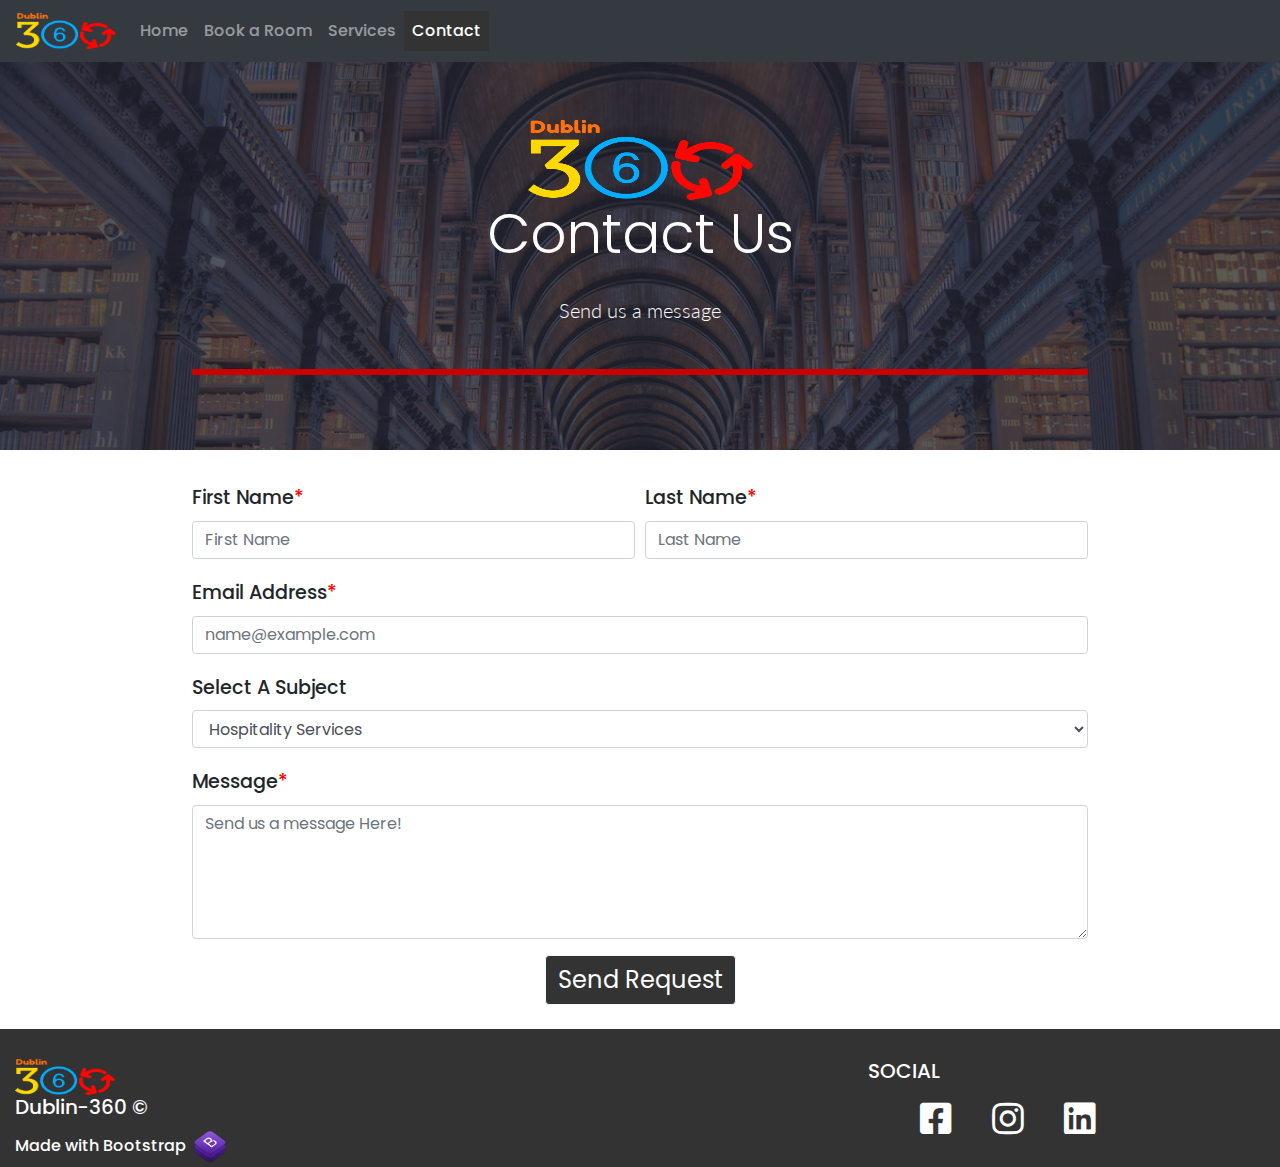
<file: contact.html>
<!DOCTYPE html>
<html lang="en">

<head>
  <meta charset="utf-8" />
  <meta name="viewport" content="width=device-width, initial-scale=1" />
  <meta name="description" content="See Dublin City in 360 Format Contact |
  Hospitality Consultancy Services & Accommodation">
  <meta name="keywords" content="Dublin City,Hospitality consultancy services, Dublin Things to do, Dublin Accommodation, Dublin apartments, Dublin cheap apartments, Dublin stay, Dublin 360, Dublin, Dublin booking, Dublin sights, Dublin virtual tours">
  <meta name="title" content="Dublin-360 - Contact">
  <title>Dublin-360 - Contact</title>
  <!--Icon-->
  <link rel="icon" type="image/png" sizes="32x32" href="assets/media/images/favicon/favicon-32x32.png" />
  <!---Bootstrap CDN-->
  <link rel="stylesheet" href="https://stackpath.bootstrapcdn.com/bootstrap/4.4.1/css/bootstrap.min.css"
    integrity="sha384-Vkoo8x4CGsO3+Hhxv8T/Q5PaXtkKtu6ug5TOeNV6gBiFeWPGFN9MuhOf23Q9Ifjh" crossorigin="anonymous" />
  <!---Fontawesome CSS CDN-->
  <link rel="stylesheet" type="text/css"
    href="https://cdnjs.cloudflare.com/ajax/libs/font-awesome/5.13.0/css/all.min.css">
  <link rel="stylesheet" type="text/css" href="assets/css/myStyle.css" />
</head>

<body>
  <main class="main-container">
    <nav class="navbar fixed-top navbar-expand-lg navbar-dark bg-dark">
      <a class="navbar-brand" href="./index.html"><img src="assets/media/images/Logo.png" width="100" height="36" alt="Dublin-360-logo" /></a>
      <button class="navbar-toggler" type="button" data-toggle="collapse" data-target="#navbarToggler"
        aria-controls="navbarToggler" aria-expanded="false" aria-label="Toggle navigation">
        <span class="navbar-toggler-icon"></span>
      </button>

      <div class="collapse navbar-collapse" id="navbarToggler">
        <ul class="navbar-nav mr-auto mt-2 mt-lg-0">
          <li class="nav-item">
            <a class="nav-link" href="./index.html">Home</a>
          </li>
          <li class="nav-item">
            <a class="nav-link" href="./book.html">Book a Room</a>
          </li>
          <li class="nav-item">
            <a class="nav-link" href="./services.html">Services</a>
          </li>
          <li class="nav-item">
            <a class="nav-link active" href="./contact.html">Contact<span class="sr-only">(current)</span></a>
          </li>
        </ul>
      </div>
    </nav>
    <!---Main Hero Jumbotron-->
    <div class="jumbotron-fluid">
      <div class="jumbotron-overlay">
        <!--Logo-->
        <div class="title-logo">
          <img src="assets/media/images/Logo.png" alt="D360 Logo"  class="image" />
        </div>
        <h1 class="display-4">Contact Us</h1>
        <p class="lead">
          Send us a message
        </p>
        <hr class="my-4" />
      </div>
    </div>
    <!--end of Jumbotron-->
    <!--Contact Form------>
    <form action="sendEmail.php" method="POST">
      <div class="form-row">
        <div class="col">
          <!--First Name-->
          <div class="form-group required">
            <label for="firstName" class="control-label">First Name</label>
            <input type="text" class="form-control" name="firstName" id="firstName" placeholder="First Name" required>
          </div>
        </div>
        <div class="col">
          <!--Last Name-->
          <div class="form-group required">
            <label for="lastName" class="control-label">Last Name</label>
            <input type="text" class="form-control" name="lastName" id="lastName" placeholder="Last Name" required>
          </div>
        </div>
      </div>
      <!--E-mail-->
      <div class="form-group required">
        <label class="control-label" for="email">Email address</label>
        <input type="email" class="form-control" name="email" id="email" placeholder="name@example.com" required>
      </div>
      <!--Subject Choice-->
      <div class="form-group">
        <label for="formSelect">Select a Subject</label>
        <select class="form-control" name="formSelect" id="formSelect">
          <option id="option1">Hospitality Services</option>
          <option id="option2">Suggest a 360&deg; Attraction</option>
          <option id="option3">Ask a Question About Dublin</option>
          <option id="option4">Book a room</option>
        </select>
      </div>
      <!--Message-->
      <div class="form-group required">
        <label class="control-label" for="messageBody">Message</label>
        <textarea class="form-control" name="messageBody" id="messageBody" rows="5" placeholder="Send us a message Here!"
          required></textarea>
      </div>
      <!--Submit-->
      <div class="text-center">
        <button type="submit" class="btn btn-info" id="submitButton">Send Request</button>
      </div>
    </form>
    <!---end of form-->

  <!--- Footer-->
  <footer class="main-footer container-fluid">
    <div class="row">
      <!--Logo Copy-->
      <div class="col-sm-4 footer-icon">
        <img src="assets/media/images/Logo.png" width="100" height="36" alt="Dublin-360-Logo" />
        <h5>Dublin-360 &copy;</h5>
        Made with Bootstrap
        <a href="hhttps://getbootstrap.com/" target="_blank" id="bootstrap-image"><img
            src="assets/media/images/Bootstrap/kindpng_278320.png" alt="Bootstrap Image" /></a>
      </div>
      <!---Divider-->
      <div class="col-sm-4 footer-section-column">
      </div>
      <!--Social ICONS-->
      <div class="col-sm-4 social-menu">
        <div class="row">
          <div class="col-12">
            <h5 class="social-heading uppercase">
              Social
            </h5>
          </div>
        </div>
        <ul class="social-list">
          <li class="list-inline-item">
            <a href="https://www.facebook.com/Dublin360/" target="_blank"><i class="fab fa-facebook-square"
                aria-hidden="true"></i><span class="sr-only">Facebook</span></a>
          </li>
          <li class="list-inline-item">
            <a href="https://www.instagram.com/dublin360/" target="_blank"><i class="fab fa-instagram"
                aria-hidden="true"></i><span class="sr-only">Instagram</span></a>
          </li>
          <li class="list-inline-item">
            <a href="https://www.linkedin.com/in/dermotmurphyirl/" target="_blank"><i class="fab fa-linkedin"
                aria-hidden="true"></i><span class="sr-only">LinkedIn</span></a>
          </li>
        </ul>
      </div>
      </div>
  </footer>
</main>
  <!--End of Footer-->

  <!--- Bootstrap JQuery Popper JS-->
  <script src="https://code.jquery.com/jquery-3.4.1.slim.min.js"
    integrity="sha384-J6qa4849blE2+poT4WnyKhv5vZF5SrPo0iEjwBvKU7imGFAV0wwj1yYfoRSJoZ+n"
    crossorigin="anonymous"></script>
  <script src="https://cdn.jsdelivr.net/npm/popper.js@1.16.0/dist/umd/popper.min.js"
    integrity="sha384-Q6E9RHvbIyZFJoft+2mJbHaEWldlvI9IOYy5n3zV9zzTtmI3UksdQRVvoxMfooAo"
    crossorigin="anonymous"></script>
  <script src="https://stackpath.bootstrapcdn.com/bootstrap/4.4.1/js/bootstrap.min.js"
    integrity="sha384-wfSDF2E50Y2D1uUdj0O3uMBJnjuUD4Ih7YwaYd1iqfktj0Uod8GCExl3Og8ifwB6"
    crossorigin="anonymous"></script>
</body>

</html>
</file>
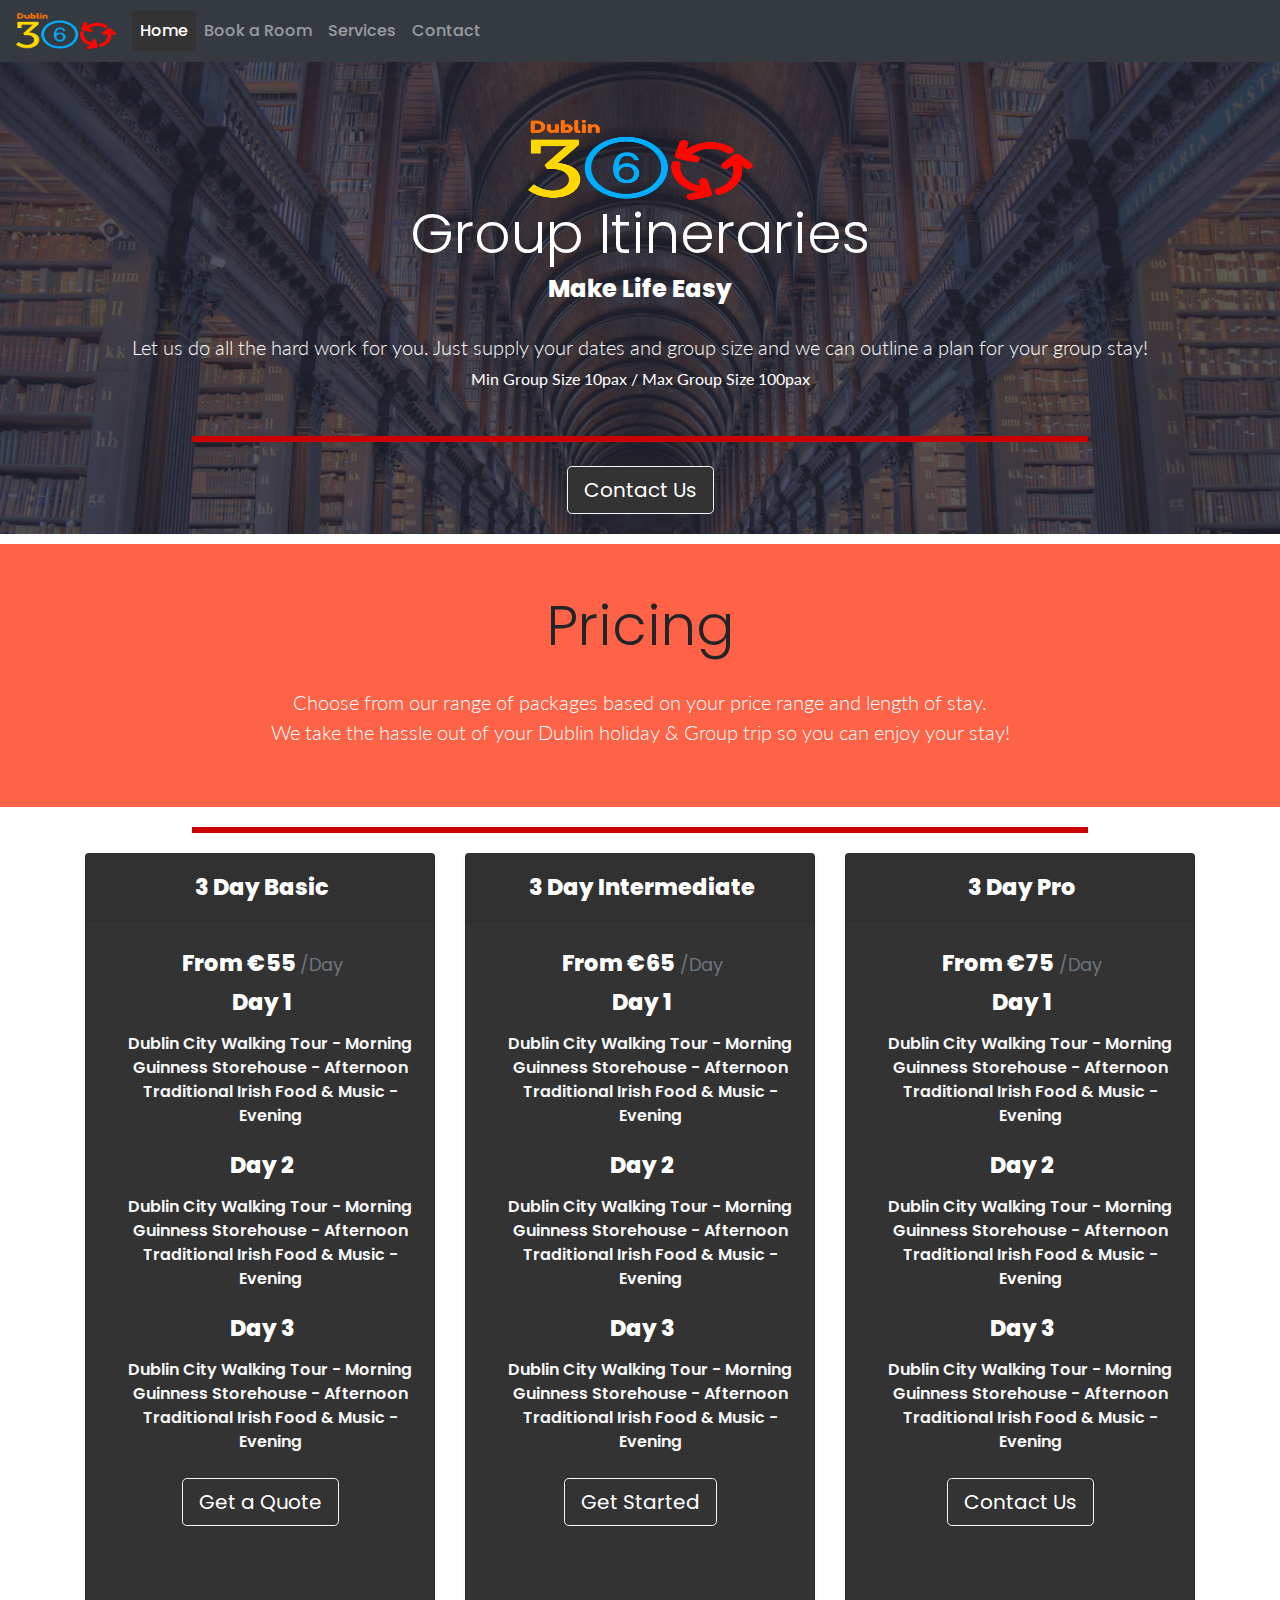
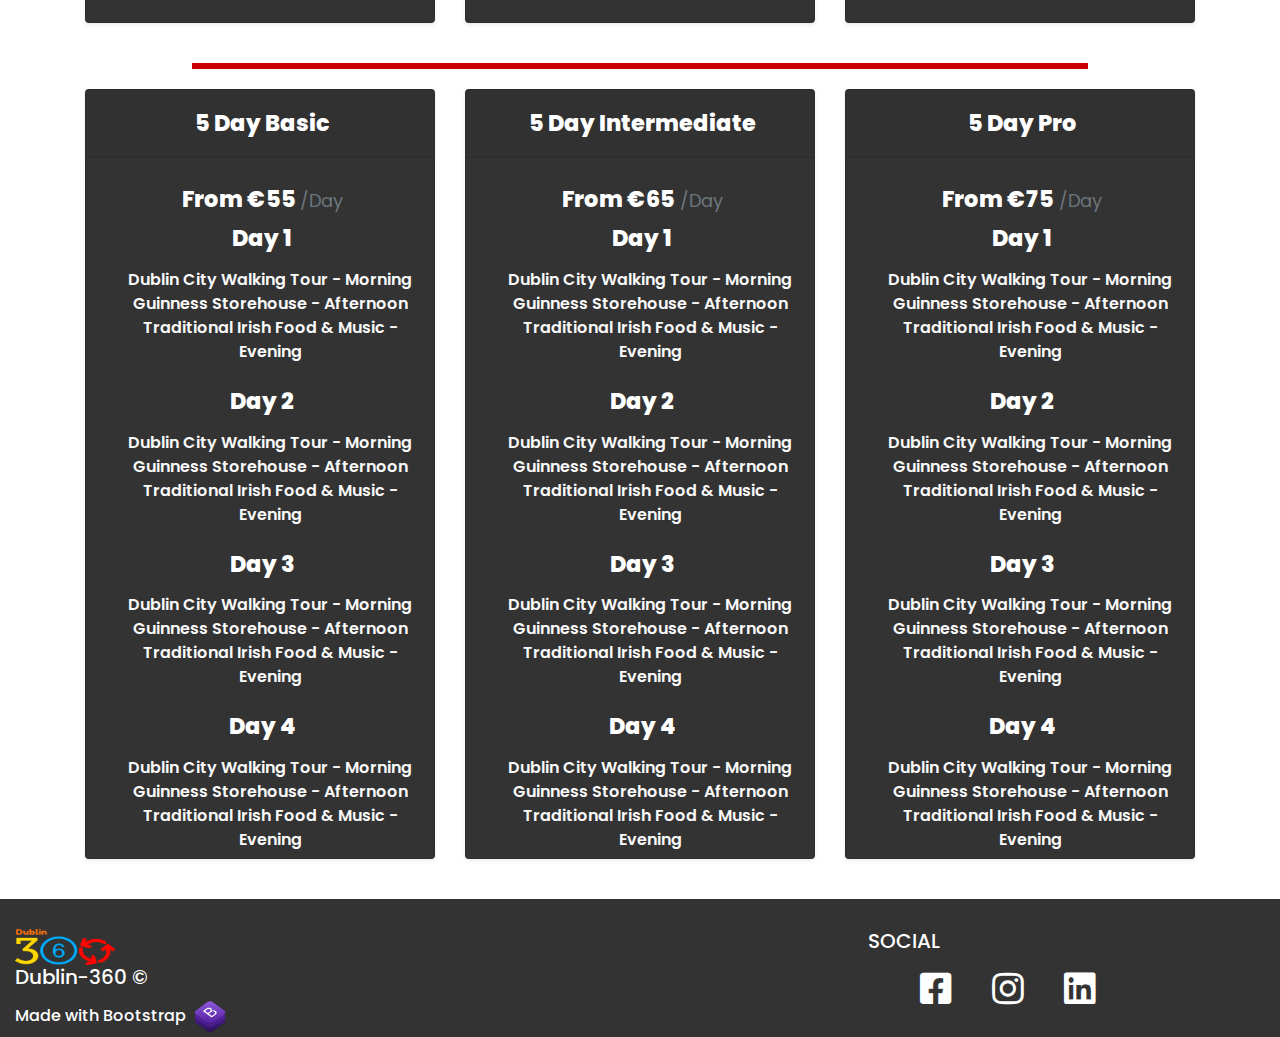
<file: groups.html>
<!DOCTYPE html>
<html lang="en">

<head>
  <meta charset="utf-8" />
  <meta name="viewport" content="width=device-width, initial-scale=1" />
  <!---Social Media Meta Tags-->
  <!-- Primary Meta Tags -->
  <title>Dublin-360 - Groups</title>
  <meta name="title" content="Dublin-360 - Groups">
  <meta name="description" content="See Dublin City in 360 Format |
Hospitality Consultancy Services & Accommodation for individuals and groups">

  <!-- Open Graph / Facebook -->
  <meta property="og:type" content="website">
  <meta property="og:url" content="https://dublin-360.com/groups.html">
  <meta property="og:title" content="Dublin-360">
  <meta property="og:description" content="See Dublin City in 360 Format |
Hospitality Consultancy Services & Accommodation for individuals and groups">
  <meta property="og:image" content="assets/media/images/TCD.jpg">

  <!-- Twitter -->
  <meta property="twitter:card" content="summary_large_image">
  <meta property="twitter:url" content="https://dublin-360.com/groups.html">
  <meta property="twitter:title" content="Dublin-360 | Groups">
  <meta property="twitter:description" content="See Dublin City in 360 Format |
Hospitality Consultancy Services & Accommodation">
  <meta property="twitter:image" content="assets/media/images/Logo.png">
  <!--Icon-->
  <link rel="icon" type="image/png" sizes="32x32" href="assets/media/images/favicon/favicon-32x32.png" />
  <!---Bootstrap CDN-->
  <link rel="stylesheet" href="https://stackpath.bootstrapcdn.com/bootstrap/4.4.1/css/bootstrap.min.css"
    integrity="sha384-Vkoo8x4CGsO3+Hhxv8T/Q5PaXtkKtu6ug5TOeNV6gBiFeWPGFN9MuhOf23Q9Ifjh" crossorigin="anonymous" />
  <!---Fontawesome CSS CDN-->
  <link rel="stylesheet" type="text/css"
    href="https://cdnjs.cloudflare.com/ajax/libs/font-awesome/5.13.0/css/all.min.css">
  <link rel="stylesheet" type="text/css" href="assets/css/myStyle.css" />
</head>

<body>
  <main class="main-container">
    <!---Navbar-->
    <nav class="navbar fixed-top navbar-expand-lg navbar-dark bg-dark">
      <a class="navbar-brand" href="./index.html"><img src="assets/media/images/Logo.png" width="100" height="36"
          alt="Dublin-360-logo" /></a>
      <button class="navbar-toggler" type="button" data-toggle="collapse" data-target="#navbarToggler"
        aria-controls="navbarToggler" aria-expanded="false" aria-label="Toggle navigation">
        <span class="navbar-toggler-icon"></span>
      </button>

      <div class="collapse navbar-collapse" id="navbarToggler">
        <ul class="navbar-nav mr-auto mt-2 mt-lg-0">
          <li class="nav-item active">
            <a class="nav-link" href="./index.html">Home <span class="sr-only">(current)</span></a>
          </li>
          <li class="nav-item">
            <a class="nav-link" href="./book.html">Book a Room</a>
          </li>
          <li class="nav-item">
            <a class="nav-link" href="./services.html">Services</a>
          </li>
          <li class="nav-item">
            <a class="nav-link" href="./contact.html">Contact</a>
          </li>
        </ul>
      </div>
    </nav>
    <!--End of Navbar-->
    <!---Main Hero Jumbotron-->
    <div class="jumbotron-fluid">
      <div class="jumbotron-overlay">
        <!--LOGO-->
        <div class="title-logo">
          <img src="assets/media/images/Logo.png" alt="D360 Logo" class="image" />
        </div>
        <h1 class="display-4">Group Itineraries</h1>
        <h2>Make Life Easy</h2>
        <p class="lead">
        Let us do all the hard work for you. Just supply your dates and group size and we can outline a plan for your group stay! <br>
        <small>Min Group Size 10pax / Max Group Size 100pax</small></p>
        <hr class="my-4" />
        <a href="./contact.html" class="btn btn-info btn-lg" role="button">Contact Us</a>
      </div>
    </div>
    <!--end of Jumbotron-->
    
    <!--Pricing container-->
    <div class="pricing-header px-3 py-3 pt-md-5 pb-md-4 mx-auto text-center">
        <h1 class="display-4">Pricing</h1>
        <p class="lead">Choose from our range of packages based on your price range and length of stay. <br>
        We take the hassle out of your Dublin holiday & Group trip so you can enjoy your stay!</p>
      </div>
      <hr>
    <!-- Itinerary Cards 3 Day container-->
    <div class="container">
        <div class="card-deck mb-3 text-center">
          <div class="card mb-4 shadow-sm card-groups">
            <div class="card-header">
              <h3 class="my-2 card-title">3 Day Basic</h3>
            </div>
            <div class="card-body">
              <h1 class="card-title">From €55 <small class="text-muted"> /Day</small></h1>
              <h2 class="card-title">Day 1</h2>
              <ul class="list-unstyled card-subtitle mt-3 mb-4">
                <li>Dublin City Walking Tour - Morning</li>
                <li>Guinness Storehouse - Afternoon</li>
                <li>Traditional Irish Food & Music - Evening</li>
              </ul>
              <h2 class="card-title">Day 2</h2>
              <ul class="list-unstyled card-subtitle mt-3 mb-4">
                <li>Dublin City Walking Tour - Morning</li>
                <li>Guinness Storehouse - Afternoon</li>
                <li>Traditional Irish Food & Music - Evening</li>
              </ul>
              <h2 class="card-title">Day 3</h2>
              <ul class="list-unstyled card-subtitle mt-3 mb-4">
                <li>Dublin City Walking Tour - Morning</li>
                <li>Guinness Storehouse - Afternoon</li>
                <li>Traditional Irish Food & Music - Evening</li>
              </ul>
              <a href="./contact.html" class="btn btn-info btn-lg" role="button">Get a Quote</a>
            </div>
          </div>
          <div class="card mb-4 shadow-sm card-groups">
            <div class="card-header">
              <h4 class="my-2 card-title">3 Day Intermediate</h4>
            </div>
            <div class="card-body">
              <h1 class="card-title pricing-card-title">From €65<small class="text-muted"> /Day</small></h1>
              <h2 class="card-title">Day 1</h2>
              <ul class="list-unstyled card-subtitle mt-3 mb-4">
                <li>Dublin City Walking Tour - Morning</li>
                <li>Guinness Storehouse - Afternoon</li>
                <li>Traditional Irish Food & Music - Evening</li>
              </ul>
              <h2 class="card-title">Day 2</h2>
              <ul class="list-unstyled card-subtitle mt-3 mb-4">
                <li>Dublin City Walking Tour - Morning</li>
                <li>Guinness Storehouse - Afternoon</li>
                <li>Traditional Irish Food & Music - Evening</li>
              </ul>
              <h2 class="card-title">Day 3</h2>
              <ul class="list-unstyled card-subtitle mt-3 mb-4">
                <li>Dublin City Walking Tour - Morning</li>
                <li>Guinness Storehouse - Afternoon</li>
                <li>Traditional Irish Food & Music - Evening</li>
              </ul>
              <a href="./contact.html" class="btn btn-info btn-lg" role="button">Get Started</a>
            </div>
          </div>
          <div class="card mb-4 shadow-sm card-groups">
            <div class="card-header">
              <h4 class="my-2 card-title">3 Day Pro</h4>
            </div>
            <div class="card-body">
              <h1 class="card-title pricing-card-title">From €75<small class="text-muted"> /Day</small></h1>
              <h2 class="card-title">Day 1</h2>
              <ul class="list-unstyled card-subtitle mt-3 mb-4">
                <li>Dublin City Walking Tour - Morning</li>
                <li>Guinness Storehouse - Afternoon</li>
                <li>Traditional Irish Food & Music - Evening</li>
              </ul>
              <h2 class="card-title">Day 2</h2>
              <ul class="list-unstyled card-subtitle mt-3 mb-4">
                <li>Dublin City Walking Tour - Morning</li>
                <li>Guinness Storehouse - Afternoon</li>
                <li>Traditional Irish Food & Music - Evening</li>
              </ul>
              <h2 class="card-title">Day 3</h2>
              <ul class="list-unstyled card-subtitle mt-3 mb-4">
                <li>Dublin City Walking Tour - Morning</li>
                <li>Guinness Storehouse - Afternoon</li>
                <li>Traditional Irish Food & Music - Evening</li>
              </ul>
              <a href="./contact.html" class="btn btn-info btn-lg" role="button">Contact Us</a>
            </div>
          </div>
        </div>
      </div>
      <hr>
          <!-- Itinerary Cards 5 Day container-->
    <div class="container">
        <div class="card-deck mb-3 text-center">
          <div class="card mb-4 shadow-sm card-groups">
            <div class="card-header">
              <h3 class="my-2 card-title">5 Day Basic</h3>
            </div>
            <div class="card-body">
              <h1 class="card-title">From €55 <small class="text-muted"> /Day</small></h1>
              <h2 class="card-title">Day 1</h2>
              <ul class="list-unstyled card-subtitle mt-3 mb-4">
                <li>Dublin City Walking Tour - Morning</li>
                <li>Guinness Storehouse - Afternoon</li>
                <li>Traditional Irish Food & Music - Evening</li>
              </ul>
              <h2 class="card-title">Day 2</h2>
              <ul class="list-unstyled card-subtitle mt-3 mb-4">
                <li>Dublin City Walking Tour - Morning</li>
                <li>Guinness Storehouse - Afternoon</li>
                <li>Traditional Irish Food & Music - Evening</li>
              </ul>
              <h2 class="card-title">Day 3</h2>
              <ul class="list-unstyled card-subtitle mt-3 mb-4">
                <li>Dublin City Walking Tour - Morning</li>
                <li>Guinness Storehouse - Afternoon</li>
                <li>Traditional Irish Food & Music - Evening</li>
              </ul>
              <h2 class="card-title">Day 4</h2>
              <ul class="list-unstyled card-subtitle mt-3 mb-4">
                <li>Dublin City Walking Tour - Morning</li>
                <li>Guinness Storehouse - Afternoon</li>
                <li>Traditional Irish Food & Music - Evening</li>
              </ul>
              <h2 class="card-title">Day 5</h2>
              <ul class="list-unstyled card-subtitle mt-3 mb-4">
                <li>Dublin City Walking Tour - Morning</li>
                <li>Guinness Storehouse - Afternoon</li>
                <li>Traditional Irish Food & Music - Evening</li>
              </ul>
              <a href="./contact.html" class="btn btn-info btn-lg" role="button">Get a Quote</a>
            </div>
          </div>
          <div class="card mb-4 shadow-sm card-groups">
            <div class="card-header">
              <h4 class="my-2 card-title">5 Day Intermediate</h4>
            </div>
            <div class="card-body">
              <h1 class="card-title pricing-card-title">From €65<small class="text-muted"> /Day</small></h1>
              <h2 class="card-title">Day 1</h2>
              <ul class="list-unstyled card-subtitle mt-3 mb-4">
                <li>Dublin City Walking Tour - Morning</li>
                <li>Guinness Storehouse - Afternoon</li>
                <li>Traditional Irish Food & Music - Evening</li>
              </ul>
              <h2 class="card-title">Day 2</h2>
              <ul class="list-unstyled card-subtitle mt-3 mb-4">
                <li>Dublin City Walking Tour - Morning</li>
                <li>Guinness Storehouse - Afternoon</li>
                <li>Traditional Irish Food & Music - Evening</li>
              </ul>
              <h2 class="card-title">Day 3</h2>
              <ul class="list-unstyled card-subtitle mt-3 mb-4">
                <li>Dublin City Walking Tour - Morning</li>
                <li>Guinness Storehouse - Afternoon</li>
                <li>Traditional Irish Food & Music - Evening</li>
              </ul>
              <h2 class="card-title">Day 4</h2>
              <ul class="list-unstyled card-subtitle mt-3 mb-4">
                <li>Dublin City Walking Tour - Morning</li>
                <li>Guinness Storehouse - Afternoon</li>
                <li>Traditional Irish Food & Music - Evening</li>
              </ul>
              <h2 class="card-title">Day 5</h2>
              <ul class="list-unstyled card-subtitle mt-3 mb-4">
                <li>Dublin City Walking Tour - Morning</li>
                <li>Guinness Storehouse - Afternoon</li>
                <li>Traditional Irish Food & Music - Evening</li>
              </ul>
              <a href="./contact.html" class="btn btn-info btn-lg" role="button">Get Started</a>
            </div>
          </div>
          <div class="card mb-4 shadow-sm card-groups">
            <div class="card-header">
              <h4 class="my-2 card-title">5 Day Pro</h4>
            </div>
            <div class="card-body">
              <h1 class="card-title pricing-card-title">From €75<small class="text-muted"> /Day</small></h1>
              <h2 class="card-title">Day 1</h2>
              <ul class="list-unstyled card-subtitle mt-3 mb-4">
                <li>Dublin City Walking Tour - Morning</li>
                <li>Guinness Storehouse - Afternoon</li>
                <li>Traditional Irish Food & Music - Evening</li>
              </ul>
              <h2 class="card-title">Day 2</h2>
              <ul class="list-unstyled card-subtitle mt-3 mb-4">
                <li>Dublin City Walking Tour - Morning</li>
                <li>Guinness Storehouse - Afternoon</li>
                <li>Traditional Irish Food & Music - Evening</li>
              </ul>
              <h2 class="card-title">Day 3</h2>
              <ul class="list-unstyled card-subtitle mt-3 mb-4">
                <li>Dublin City Walking Tour - Morning</li>
                <li>Guinness Storehouse - Afternoon</li>
                <li>Traditional Irish Food & Music - Evening</li>
              </ul>
              <h2 class="card-title">Day 4</h2>
              <ul class="list-unstyled card-subtitle mt-3 mb-4">
                <li>Dublin City Walking Tour - Morning</li>
                <li>Guinness Storehouse - Afternoon</li>
                <li>Traditional Irish Food & Music - Evening</li>
              </ul>
              <h2 class="card-title">Day 5</h2>
              <ul class="list-unstyled card-subtitle mt-3 mb-4">
                <li>Dublin City Walking Tour - Morning</li>
                <li>Guinness Storehouse - Afternoon</li>
                <li>Traditional Irish Food & Music - Evening</li>
              </ul>
              <a href="./contact.html" class="btn btn-info btn-lg" role="button">Contact Us</a>
            </div>
          </div>
        </div>
      </div>


   
    <!--- Footer-->
    <footer class="main-footer container-fluid">
      <div class="row">
        <!-- Logo Copy-->
        <div class="col-sm-4 footer-icon">
          <img src="assets/media/images/Logo.png" width="100" height="36" alt="Dublin-360-logo" />
          <h5>Dublin-360 &copy;</h5>
          Made with Bootstrap
          <a href="hhttps://getbootstrap.com/" target="_blank" id="bootstrap-image"><img
              src="assets/media/images/Bootstrap/kindpng_278320.png" alt="Bootstrap Image" /></a>
        </div>
        <!--Divider - future content-->
        <div class="col-sm-4 bg-color-footer-services footer-section-column">
        </div>
        <!--Social Icons-->
        <div class="col-sm-4 social-menu">
          <div class="row">
            <div class="col-12">
              <h5 class="social-heading uppercase">
                Social
              </h5>
            </div>
          </div>
          <ul class="social-list">
            <li class="list-inline-item">
              <a href="https://www.facebook.com/Dublin360/" target="_blank"><i class="fab fa-facebook-square"
                  aria-hidden="true"></i><span class="sr-only">Facebook</span></a>
            </li>
            <li class="list-inline-item">
              <a href="https://www.instagram.com/dublin360/" target="_blank"><i class="fab fa-instagram"
                  aria-hidden="true"></i><span class="sr-only">Instagram</span></a>
            </li>
            <li class="list-inline-item">
              <a href="https://www.linkedin.com/in/dermotmurphyirl/" target="_blank"><i class="fab fa-linkedin"
                  aria-hidden="true"></i><span class="sr-only">LinkedIn</span></a>
            </li>
          </ul>
        </div>
      </div>
    </footer>
    <!--End of Footer-->
  </main>
  <!--- Bootstrap JQuery Popper JS-->
  <script src="https://code.jquery.com/jquery-3.4.1.slim.min.js"
    integrity="sha384-J6qa4849blE2+poT4WnyKhv5vZF5SrPo0iEjwBvKU7imGFAV0wwj1yYfoRSJoZ+n"
    crossorigin="anonymous"></script>
  <script src="https://cdn.jsdelivr.net/npm/popper.js@1.16.0/dist/umd/popper.min.js"
    integrity="sha384-Q6E9RHvbIyZFJoft+2mJbHaEWldlvI9IOYy5n3zV9zzTtmI3UksdQRVvoxMfooAo"
    crossorigin="anonymous"></script>
  <script src="https://stackpath.bootstrapcdn.com/bootstrap/4.4.1/js/bootstrap.min.js"
    integrity="sha384-wfSDF2E50Y2D1uUdj0O3uMBJnjuUD4Ih7YwaYd1iqfktj0Uod8GCExl3Og8ifwB6"
    crossorigin="anonymous"></script>
</body>

</html>
</file>
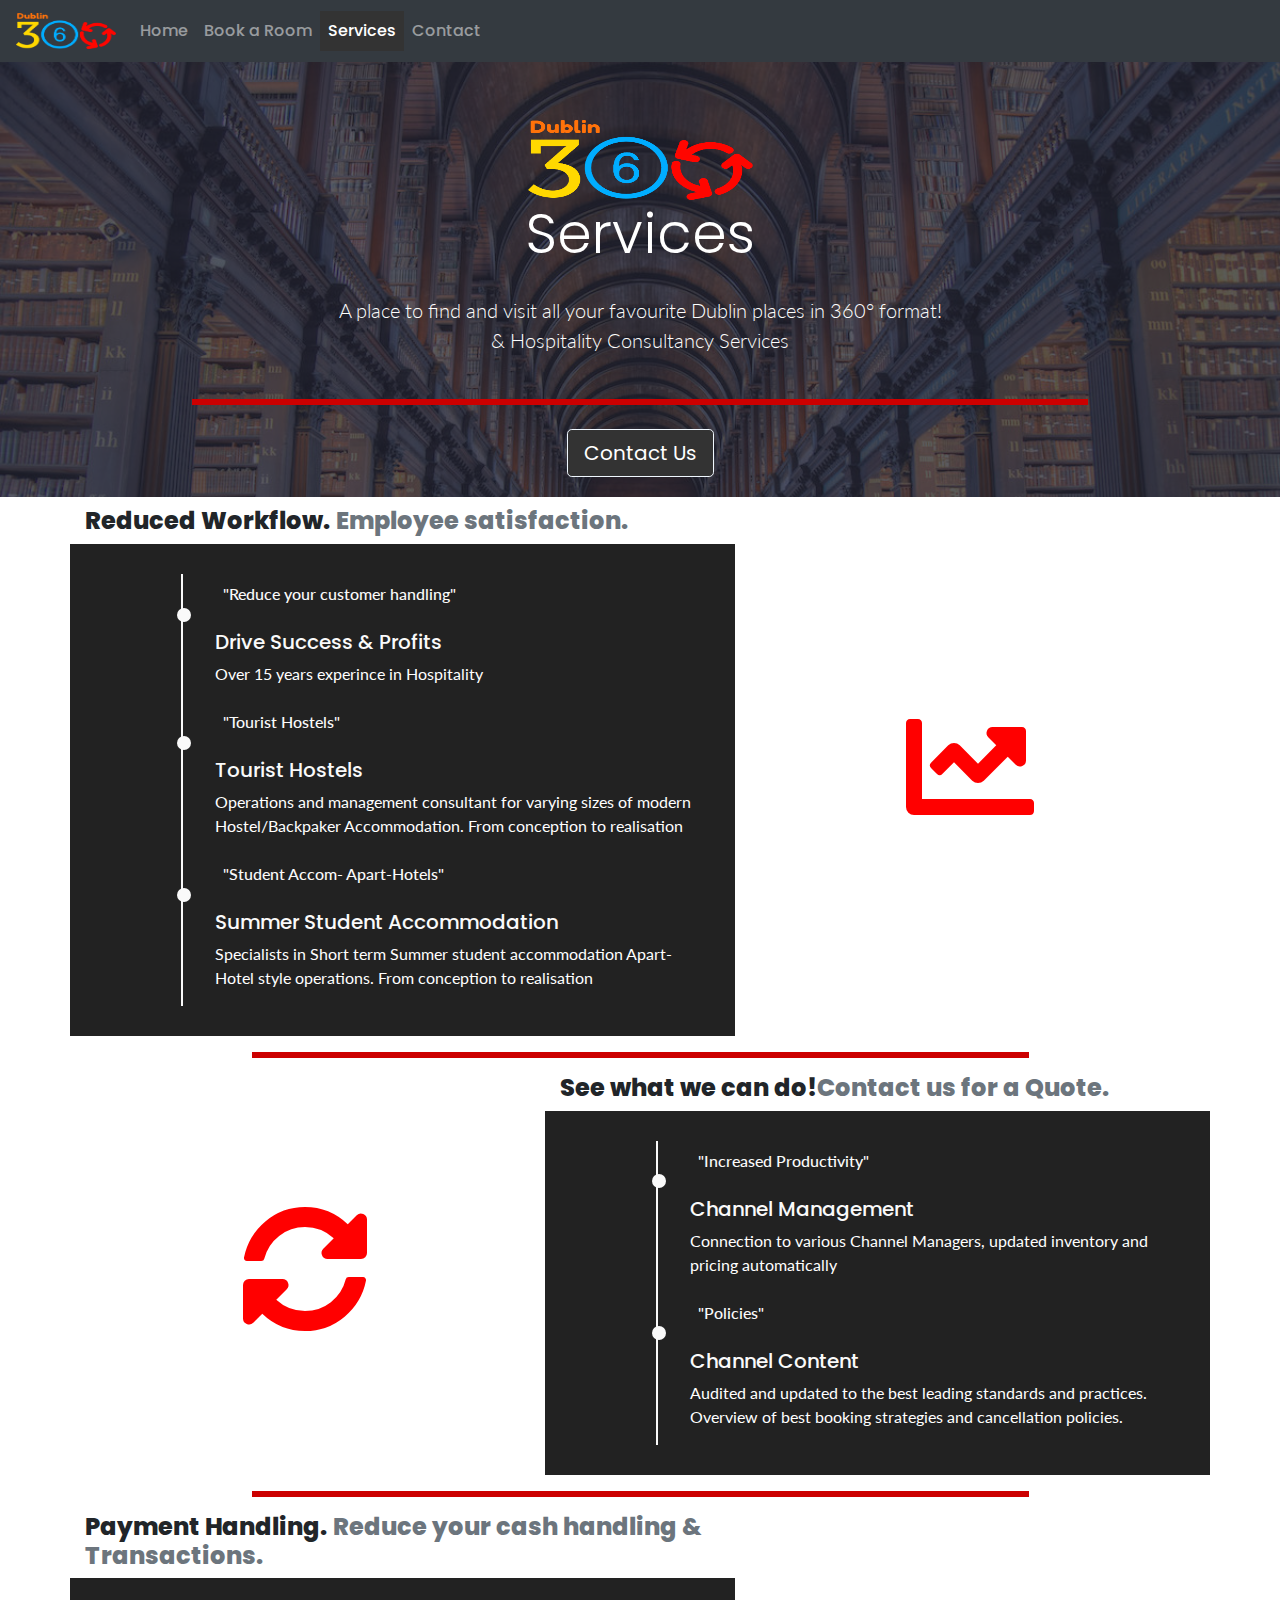
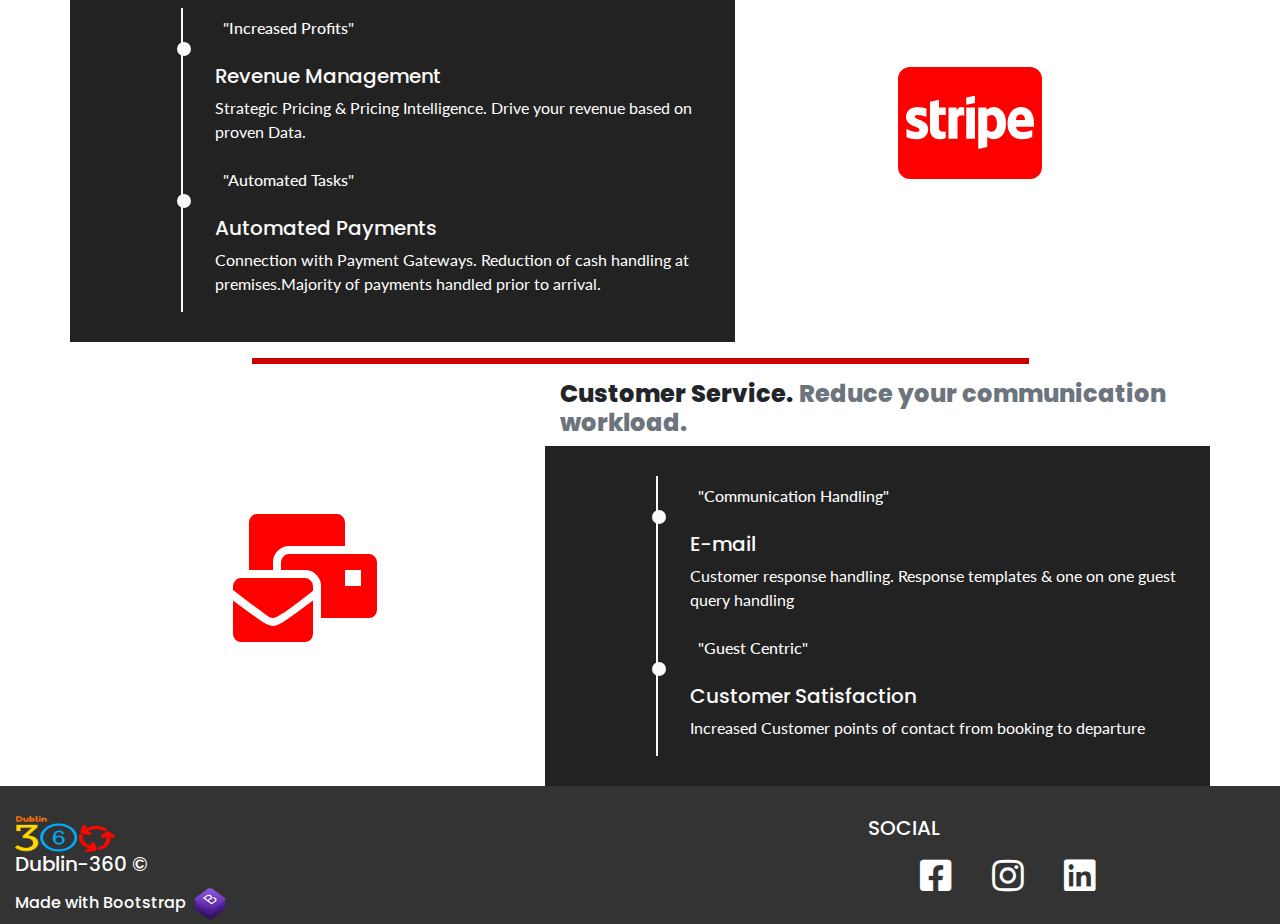
<file: services.html>
<!DOCTYPE html>
<html lang="en">

<head>
  <meta charset="utf-8" />
  <meta name="viewport" content="width=device-width, initial-scale=1" />
  <title>Dublin-360 | Services</title>
  <!--Icon-->
  <link rel="icon" type="image/png" sizes="32x32" href="assets/media/images/favicon/favicon-32x32.png" />
  <!---Bootstrap CDN-->
  <link rel="stylesheet" href="https://stackpath.bootstrapcdn.com/bootstrap/4.4.1/css/bootstrap.min.css"
    integrity="sha384-Vkoo8x4CGsO3+Hhxv8T/Q5PaXtkKtu6ug5TOeNV6gBiFeWPGFN9MuhOf23Q9Ifjh" crossorigin="anonymous" />
  <!--Fontawesome CSS CDN-->
  <link rel="stylesheet" type="text/css"
    href="https://cdnjs.cloudflare.com/ajax/libs/font-awesome/5.13.0/css/all.min.css">
  <link rel="stylesheet" type="text/css" href="assets/css/myStyle.css" />
</head>

<body>
  <main class="main-container">
    <nav class="navbar fixed-top navbar-expand-lg navbar-dark bg-dark">
      <a class="navbar-brand" href="./index.html"><img src="assets/media/images/Logo.png" alt="Dublin-360-logo" width="100" height="36"/></a>
      <button class="navbar-toggler" type="button" data-toggle="collapse" data-target="#navbarToggler"
        aria-controls="navbarToggler" aria-expanded="false" aria-label="Toggle navigation">
        <span class="navbar-toggler-icon"></span>
      </button>

      <div class="collapse navbar-collapse" id="navbarToggler">
        <ul class="navbar-nav mr-auto mt-2 mt-lg-0">
          <li class="nav-item">
            <a class="nav-link" href="./index.html">Home</a>
          </li>
          <li class="nav-item">
            <a class="nav-link" href="./book.html">Book a Room</a>
          </li>
          <li class="nav-item">
            <a class="nav-link active" href="./services.html">Services<span class="sr-only">(current)</span></a>
          </li>
          <li class="nav-item">
            <a class="nav-link" href="./contact.html">Contact</a>
          </li>
        </ul>
      </div>
    </nav>
    <!---Main Hero Jumbotron-->
    <div class="jumbotron-fluid">
      <div class="jumbotron-overlay">
        <!--Logo-->
        <div class="title-logo">
          <img src="assets/media/images/Logo.png" alt="D360 Logo" class="image" />
        </div>
        <h1 class="display-4">Services</h1>
        <p class="lead">
          A place to find and visit all your favourite Dublin places in 360°
          format! <br>
          & Hospitality Consultancy Services
        </p>
        <hr class="my-4" />
        <a href="./contact.html" class="btn btn-info btn-lg" role="button">Contact Us</a>
      </div>
    </div>
    <!--end of Jumbotron-->
    <!--Services-->

    <section class="services container">
      <!---Chart Success/Accommodation Types Featurette-->
      <div class="row featurette">
        <div class="col-md-5 order-md-2 featurette-image-div">
          <div class="featurette-icon" ><i class="fas fa-chart-line fa-8x"></i></div>
        </div>
        <div class="col-md-7 order-md-1">
          <h2 class="featurette-heading">Reduced Workflow. <span class="text-muted">Employee satisfaction.</span></h2>
          <div class="row featurette-row">
            <div class="col-2 service-items"></div>
            <div class="service-items col-10">
              <div class="service-item" data-services='"Reduce your customer handling"'>
                <h5>Drive Success & Profits</h5>
                <p>Over 15 years experince in Hospitality</p>
              </div>
              <div class="service-item" data-services='"Tourist Hostels"'>
                <h5>Tourist Hostels</h5>
                <p>Operations and management consultant for varying sizes of modern Hostel/Backpaker Accommodation. From
                  conception to realisation</p>
              </div>
              <div class="service-item" data-services='"Student Accom- Apart-Hotels"'>
                <h5>Summer Student Accommodation</h5>
                <p>Specialists in Short term Summer student accommodation Apart-Hotel style operations. From conception
                  to realisation</p>
              </div>
            </div>
          </div>
        </div>
      </div>
      <hr class="featurette-divider">
      <!--Channel Manager Featurette-->
      <div class="row featurette">
        <div class="col-md-5 order-md-1 featurette-image-div">
          <div class="featurette-icon" ><i class="fas fa-sync-alt fa-8x"></i></div>
        </div>
        <div class="col-md-7 order-md-2">
          <h2 class="featurette-heading">See what we can do!<span class="text-muted">Contact us for a Quote.</span></h2>
          <div class="row">
            <div class="col-2 service-items"></div>
            <div class="service-items col-10">
              <div class="service-item" data-services='"Increased Productivity"'>
                <h5>Channel Management</h5>
                <p>Connection to various Channel Managers, updated inventory and pricing automatically</p>
              </div>
              <div class="service-item" data-services='"Policies"'>
                <h5>Channel Content</h5>
                <p>Audited and updated to the best leading standards and practices. Overview of best booking strategies
                  and cancellation policies.</p>
              </div>
            </div>
          </div>
        </div>
      </div>

      <hr class="featurette-divider">
      <div class="row featurette">
        <div class="col-md-5 order-md-2 featurette-image-div">
          <div class="featurette-icon" ><i class="fab fa-cc-stripe fa-8x"></i></div>
        </div>
        <div class="col-md-7 order-md-1">
          <h2 class="featurette-heading">Payment Handling. <span class="text-muted">Reduce your cash handling &
              Transactions.</span></h2>
          <div class="row">
            <div class="col-2 service-items"></div>
            <div class="service-items col-10">
              <div class="service-item" data-services='"Increased Profits"'>
                <h5>Revenue Management</h5>
                <p>Strategic Pricing & Pricing Intelligence. Drive your revenue based on proven Data.</p>
              </div>
              <div class="service-item" data-services='"Automated Tasks"'>
                <h5>Automated Payments</h5>
                <p>Connection with Payment Gateways. Reduction of cash handling at premises.Majority of payments handled
                  prior to arrival.</p>
              </div>
            </div>
          </div>
        </div>
      </div>
      <hr class="featurette-divider">
      <div class="row featurette">
        <div class="col-md-5 order-md-1 featurette-image-div">
          <div class="featurette-icon"><i class="fas fa-mail-bulk fa-8x"></i></div>
        </div>
        <div class="col-md-7 order-md-2">
          <h2 class="featurette-heading">Customer Service. <span class="text-muted">Reduce your communication
              workload.</span></h2>
          <div class="row">
            <div class="col-2 service-items"></div>
            <div class="service-items col-10">
              <div class="service-item" data-services='"Communication Handling"'>
                <h5>E-mail</h5>
                <p>Customer response handling. Response templates & one on one guest query handling</p>
              </div>
              <div class="service-item" data-services='"Guest Centric"'>
                <h5>Customer Satisfaction</h5>
                <p>Increased Customer points of contact from booking to departure</p>
              </div>
            </div>
          </div>
        </div>
      </div>

    </section>

    <!--- Footer-->
    <footer class="main-footer container-fluid">
      <div class="row">
        <!--Logo Copy-->
        <div class="col-sm-4 footer-icon">
          <img src="assets/media/images/Logo.png" width="100" height="36" alt="Dublin-360-logo"/>
          <h5>Dublin-360 &copy;</h5>
          Made with Bootstrap
          <a href="hhttps://getbootstrap.com/" target="_blank" id="bootstrap-image"><img
              src="assets/media/images/Bootstrap/kindpng_278320.png" alt="Bootstrap Image" /></a>
        </div>
        <!--Divider-->
        <div class="col-sm-4 footer-section-column">
        </div>
        <!--Social ICONS-->
        <div class="col-sm-4 social-menu">
          <div class="row">
            <div class="col-12">
              <h5 class="social-heading uppercase">
                Social
              </h5>
            </div>
          </div>
          <ul class="social-list">
            <li class="list-inline-item">
              <a href="https://www.facebook.com/Dublin360/" target="_blank"><i class="fab fa-facebook-square"
                  aria-hidden="true"></i><span class="sr-only">Facebook</span></a>
            </li>
            <li class="list-inline-item">
              <a href="https://www.instagram.com/dublin360/" target="_blank"><i class="fab fa-instagram"
                  aria-hidden="true"></i><span class="sr-only">Instagram</span></a>
            </li>
            <li class="list-inline-item">
              <a href="https://www.linkedin.com/in/dermotmurphyirl/" target="_blank"><i class="fab fa-linkedin"
                  aria-hidden="true"></i><span class="sr-only">LinkedIn</span></a>
            </li>
          </ul>
        </div>
  </div>
  </footer>
</main>
  <!--End of Footer-->
  <!--- Bootstrap JQuery Popper JS-->
  <script src="https://code.jquery.com/jquery-3.4.1.slim.min.js"
    integrity="sha384-J6qa4849blE2+poT4WnyKhv5vZF5SrPo0iEjwBvKU7imGFAV0wwj1yYfoRSJoZ+n"
    crossorigin="anonymous"></script>
  <script src="https://cdn.jsdelivr.net/npm/popper.js@1.16.0/dist/umd/popper.min.js"
    integrity="sha384-Q6E9RHvbIyZFJoft+2mJbHaEWldlvI9IOYy5n3zV9zzTtmI3UksdQRVvoxMfooAo"
    crossorigin="anonymous"></script>
  <script src="https://stackpath.bootstrapcdn.com/bootstrap/4.4.1/js/bootstrap.min.js"
    integrity="sha384-wfSDF2E50Y2D1uUdj0O3uMBJnjuUD4Ih7YwaYd1iqfktj0Uod8GCExl3Og8ifwB6"
    crossorigin="anonymous"></script>
</body>

</html>
</file>
<file: assets/css/myStyle.css>
@import url('https://fonts.googleapis.com/css?family=Lato:300,400,700,900|Poppins:400,500,600,700,800&display=swap');


/* --Main Generic CSS----*/

html {
    scroll-behavior:smooth;
  }
  
body{
    padding:0;
    font-family: 'Poppins', sans-serif;
    font-weight:500;
}

p{
    font-family: 'Lato', sans-serif;
    font-weight: 400;
    color: #fff;
}
nav {
    display: block;
    width: 100%;
    text-align: center;
    margin: auto;
    padding: 10px;
}

.uppercase {
    text-transform: uppercase;
}

.main-container {
    padding-right:0;
    padding-left:0;
}

h2 {
    display: block;
    font-size: 1.5em;
    font-weight: 800;
}

hr{
    background-color: red;
    max-width: 70%;
    border-top: 6px solid rgba(0, 0, 0, 0.2);
    margin-bottom: 20px;
}

/*-- custom styling for all icons --*/
i.fas,
i.fab {
  padding-right: 6px;
  color: red;
}

/* --Jumbotron CSS----*/
.jumbotron-fluid {
   background-image: url('../media/images/trinityLibrary.jpg');
   min-height: 50vh;
   position: sticky;
   color: #fff;
  /* Create the parallax scrolling effect */
   background-attachment: fixed;
   background-position: center;
   background-repeat: no-repeat;
   background-size: cover;
   text-align: center;
   z-index: 1;
   margin-bottom: 10px;
}

.jumbotron-overlay{
    background-color: rgba(36, 36, 49, 0.75);
    z-index: 2;
    min-height: 50vh;
}


.title-logo{
    padding-top: 120px;
}

.title-logo .image{
    width: 225px;
    height:80px;
}

.lead {
    padding: 20px;
}



/*-- Categories Tab CSS----*/
.categories-tab {
    width: 100%;
    padding-left:0;
    padding-right:0;
}
.categories-row div {
  padding-left:0;
  padding-right:0;
  margin-right:0;
  margin-left:0;


}
.list-group-item.active{
    background-color: #333333;
}
.list-group-item i{
    font-size: 0.9em;
}

.list-group-item a{
    color: #333333;
}


/*-- Main Cards CSS----*/
.card{
    background-color: #333333;
    margin-bottom: 6px;
}

.card-title{
    color: #fff;
    font-size: 1.4em;
    font-weight: 800;
    margin-top: 8px;
    margin-left: 4px;
    text-transform: capitalize;
}
.card-subtitle{
     color:#fafafa;
     font-weight: 600;
     margin-left: 20px;
}
.card-img, .card-img-bottom, .card-img-top {
    object-fit: cover;
    height: 200px;
}

.card-body{
    max-height: 200px;
    overflow-y: scroll;
}

.card-text {
    padding-top: 2px;
    margin-top: 4px;
    font-weight: 300;
    text-align: justify;
}

.card-footer {
    background-color:#222222;
    margin: 0;
    padding:0;

}
.card-footer .btn {
    margin-left: 2px;

}


/*-- Button CSS----*/
.btn{
    background-color: #333333;
    border-color:aliceblue;
    margin-bottom: 20px;
}

.btn:hover {
    background-color: sandybrown;
}

.active{
    background-color: #333333;
}


/* --Main Footer CSS----*/
.main-footer{
    background-color: #333333;
    color: #fff;
    padding-top: 30px;
    min-height: 120px;
  
}

#bootstrap-image img {
    padding: 4px;
    width: 40px;
    height: 40px;
}


.social-menu li{
    padding: 10px;
    margin-left: 2px;
}

.social-list{
   display: flex;
   list-style: none;

}

.social-list li i{
    color: #fff;
    margin-right: 4px;
    font-size: 36px;
}

.social-list li a{
    color: #fff;

}


.social-list a:hover, .social-list i:hover {
    color:sandybrown;

}


/*----Services Page ------------*/


.featurette-divider{
    margin-top: 1em;
    margin-bottom:1em;
}

.featurette-image-div{
    margin: auto;
    padding-top: 10px;
    padding-bottom:20px;
    text-align: center;
    justify-content: center;
}

.featurette-icon {
    width: 300;
    height: 300;
}

.service-items {
    background-color: #222222;
    padding:30px 0;
}
.service-item {
    padding: 3.5em 2em 1em 2em;
    position: relative;
    color: #fafafa;
    border-left: 2px solid;
}

.service-item p {
    padding: 0;
    margin: 0;
}

.service-item:before {
    content: attr(data-services);
    position: absolute;
    left: 2.5em;
    top: 0.5em;
    display: block;
    font-family: "Lato", sans-serif;
    font-weight: 500;
    font-size: 1em;
    padding: 0;
    margin: 0;
}

.service-item:after {
    width: 14px;
    height: 14px;
    display: block;
    top: 2.1em;
    position: absolute;
    left: -6px;
    border-radius: 14px;
    content: '';
    background: #fafafa;
}

/*--Media Queries--*/
@media only screen and (max-width: 860px) {
    .fa-8x {
        font-size: 4em;
    }

    .title-logo{
        padding-top: 80px;
    }

    .title-logo .image {
        width: 112.5px;
        height: 40px;
    }

    #categories {
        width: 90%;
        margin:auto;
       
    }

}
/*-----Contact Form CSS----------*/

form{
    width: 70%;
    margin: auto;
    padding-top: 20px;
    padding-bottom: 20px;

}

form label{
    font-size: 1.2em;
    margin-top: 4px;
    text-transform: capitalize;
    

}

.form-group.required .control-label:after {
    content:"*";
    color:red;
  }

#submitButton {
    margin-bottom: 4px;
    font-size: 1.5em;
}

/*--Book Now Page----*/
#book-container{
    display: grid;
    background:#333;
    grid-template-columns: repeat(4,1fr);
    grid-gap: 10px;
    margin-top:0;
    padding:0;

} 

#book-container >div {
    cursor: pointer;
    height: 400px;
    background-size: cover;
    -webkit-background-size: cover;
    -moz-background-size: cover;
    -o-background-size: cover;
    background-attachment: fixed;
    display: flex;
    flex-direction: column;
    align-content: center;
    justify-content: center;
    text-align:center;
    grid-auto-flow: column;


}

#book-container >div:hover {
    opacity: 0.7;
    transition: ease-in-out;
}

#book-container h2 {
    text-decoration: none;
    font-size: 35px;
    font-weight: 800;
    color:red;
    background-color: #333333;
    padding: 4px;
    opacity: 0.75;
}

#book-container p{
    text-decoration: none;
    font-size: 20px;
    font-weight: 500;
    color: #000000;
    background-color: antiquewhite;
    opacity: 0.69;
   
}
#book-container a{
    text-decoration: none;
}

#book-container > div:nth-of-type(1){
    grid-column: 1/3;
}

#book-container > div:nth-of-type(2){
    grid-column: 3/5;
}

#book-container > div:nth-of-type(3){
    grid-column: 1/3;
}
#book-container > div:nth-of-type(4){
    grid-column: 3/5;
}

#book-container > div:nth-of-type(5){
    grid-column: 1/3;
}

#book-container > div:nth-of-type(6){
    grid-column: 3/5;
}

#book-container > div:nth-of-type(9){
    grid-column: 3/5;
}

#book-container > div:nth-of-type(10){
    grid-column: 1/3;
}



.bg-deluxe {
    background-image: url(../media/images/molloys/online/MolloysAccom_20180618_-3.jpg);
}

.bg-2{
    background-image: url(../media/images/molloys/online/MolloysAccom_20180618_-8.jpg);
}

.bg-studio{
    background-image: url(../media/images/molloys/online/MolloysAccom_20180618_-58.jpg);
}

.bg-single{
    background-image: url(../media/images/molloys/online/MolloysAccom_20180618_-25.jpg);
}

.bg-marlin{

    background-image: url(../media/images/MarlinHotel/marlinHotel.jpg);
}
.bg-pod{
    background-image: url(../media/images/JacobsInn/Pods2.jpg);
}

.bg-newmill{
    background-image: url(../media/images/NewMill/Dublin-360NM.jpg);
}

.bg-tannery{
    background-image: url(../media/images/Tannery/LRG_DSC04553-HDR.jpg);


}

/* -- Header Colours --*/
.yellow-header a>h2{
    color: yellow !important;
}

.blue-header a> h2{
    color:rgb(10, 163, 235) !important;
}

/*-- Media Queries Booking page --*/

@media only screen and (max-width: 940px) {

#book-container{
    display: grid;
    background:#333;
    grid-template-columns: repeat(2,1fr);
    grid-gap: 4px;
    margin-top:0;
    padding:0;

} 

#book-container > div {
    cursor: pointer;
    height: 240px;
    background-size: cover;
    -webkit-background-size: cover;
    -moz-background-size: cover;
    -o-background-size: cover;
    background-attachment: fixed;
}

#book-container h2 {
    text-decoration: none;
    font-size: 28px;
    font-weight: 600;
    background-color: #333333;
    padding: 2px;
    opacity: 0.7;
}

#book-container p{
    text-decoration: none;
    font-size: 16px;
    font-weight: 400;
    color: #000000;
   
}


#book-container > div:nth-of-type(1){
    grid-column: 1/3;
}

#book-container > div:nth-of-type(2){
    grid-column: 1/3;
}

#book-container > div:nth-of-type(3){
    grid-column: 1/2;
}
#book-container > div:nth-of-type(4){
    grid-column: 2/3;
}

#book-container > div:nth-of-type(5){
    grid-column: 1/3;
}

#book-container > div:nth-of-type(6){
    grid-column: 1/3;
}

#book-container > div:nth-of-type(9){
    grid-column: 1/2;
}

#book-container > div:nth-of-type(10){
    grid-column: 2/3;
}
}

@media only screen and (max-width:760px){


#book-container{
    display: grid;
    background:#333;
    grid-template-columns: repeat(2,1fr);
    grid-gap: 2px;
    margin-top:0;
    padding:0;

} 

#book-container > div {
    cursor: pointer;
    height: 200px;
    background-size: cover;
    -webkit-background-size: cover;
    -moz-background-size: cover;
    -o-background-size: cover;
    background-attachment: fixed;
}

#book-container h2 {
    text-decoration: none;
    font-size: 20px;
    font-weight: 800;
    background-color: #333333;
    padding: 2px;
    opacity: 0.7;
}

#book-container p{
    text-decoration: none;
    font-size: 12px;
    font-weight: 600;
    color: #000000;
   
}

    #book-container > div:nth-of-type(3){
        grid-column: 1/3;
    }
    #book-container > div:nth-of-type(4){
        grid-column: 1/3;
    }
    #book-container > div:nth-of-type(5){
        grid-column: 1/3;
    }

    #book-container > div:nth-of-type(7){
        grid-column: 1/3;
    }
    #book-container > div:nth-of-type(8){
        grid-column: 1/3;
    }

    #book-container > div:nth-of-type(9){
        grid-column: 1/3;
    }
    #book-container > div:nth-of-type(8){
        grid-column: 1/3;
    }
    
    #book-container > div:nth-of-type(10){
        grid-column: 1/3;
    }
}

/* -- Groups Page --*/

.card-groups{
    min-width: 300px;
   
}

.card-groups > .card-body{
    height: auto;
    min-height: 700px;

}

.pricing-header{
    background-color: tomato;
    margin-bottom: 20px;
}

/* -- E-Book Page CSS --*/

#ebookBackgroundImage {
    display: cover;
    justify-content: center;
    background-image: url('../media/images/DLDExterior.png');
    background-position: center;
    background-repeat: no-repeat;
}

.ebookContent {
    display: flex;
    flex-direction: column;
    justify-content: center;
    align-items: center;
    text-align: center;

  
    
}

.ebookContent > p {
   color: lightslategray;
   max-width: 70%;
  
    
}

#ebookCover {
    background-color: #fafafa;
    background-image: url('../media/images/50\ Things\ to\ Do\ in\ Dublin.png');
    background-size: cover;
    background-position: center;
    background-repeat: no-repeat;
    justify-content: center;
    align-items: center;
    margin: auto;
    margin-top: 25%;
    width: 300px;
    height:400px;
}
</file>
